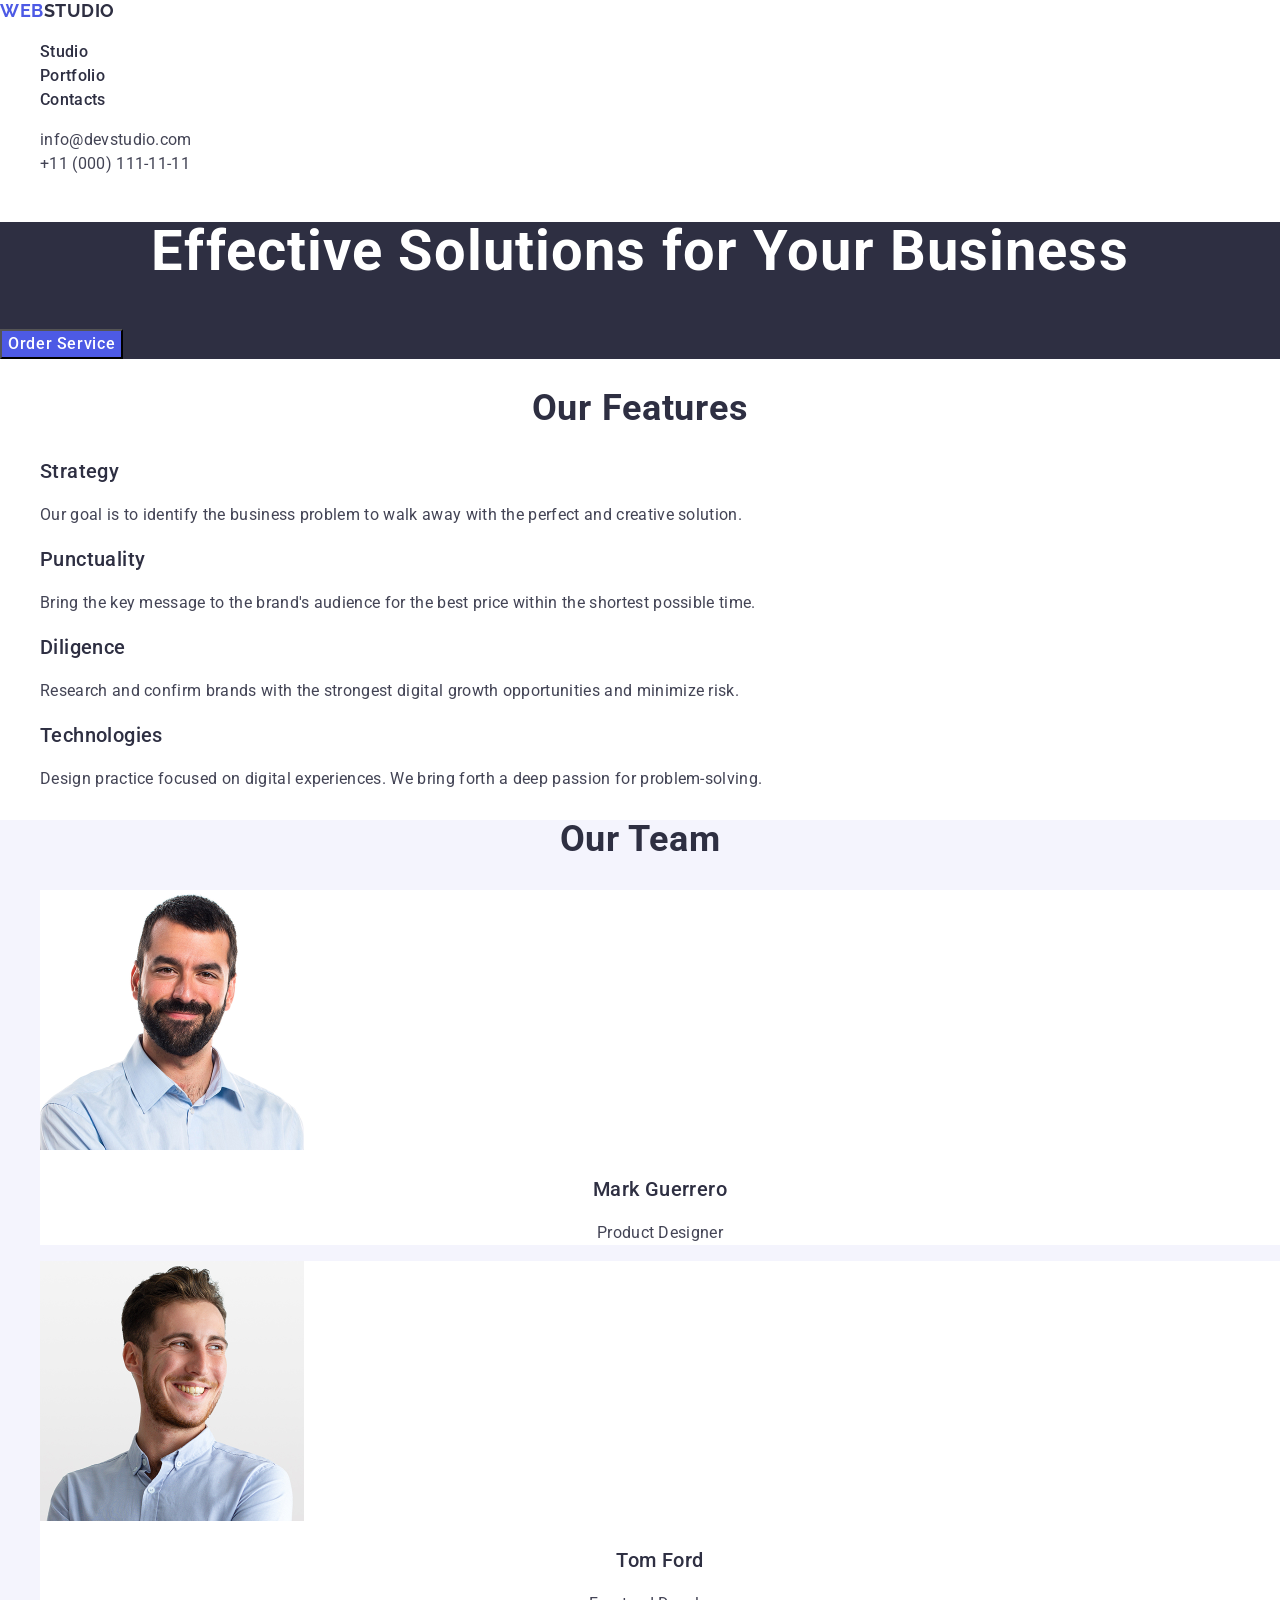
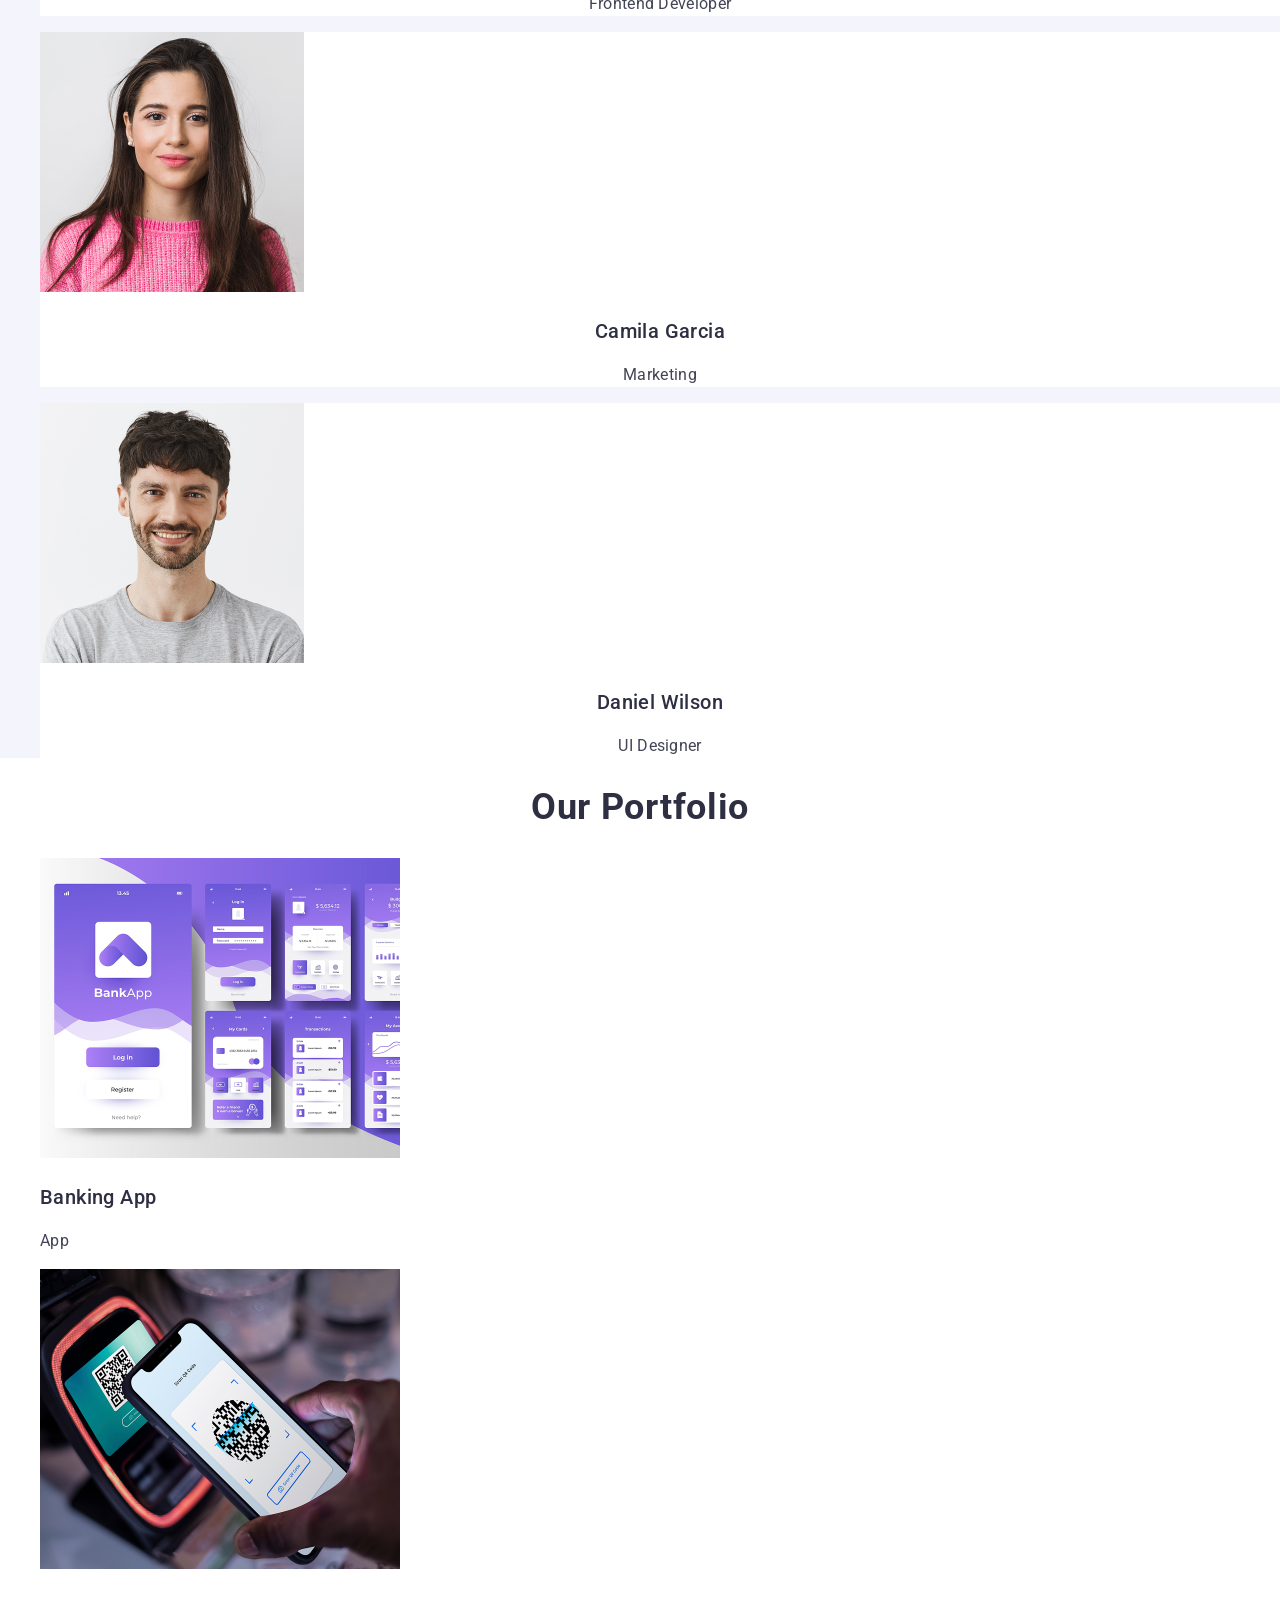
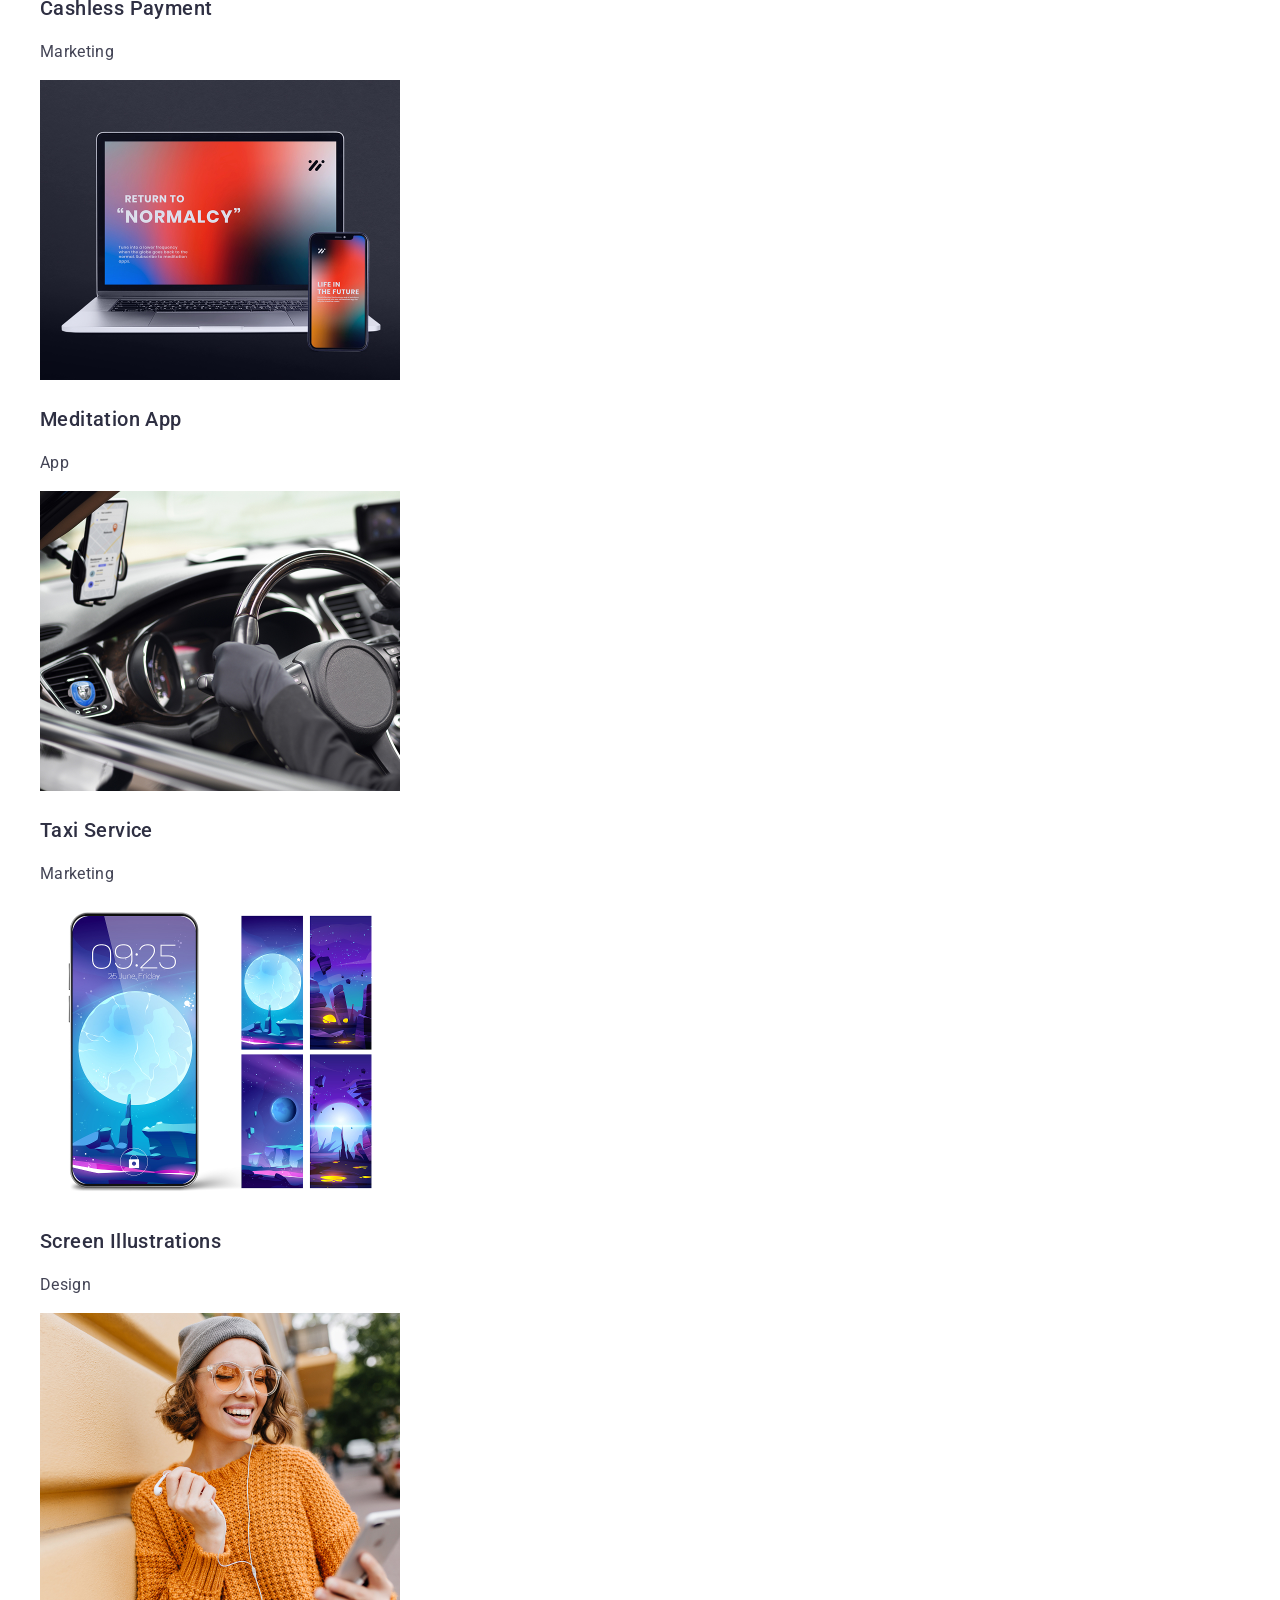
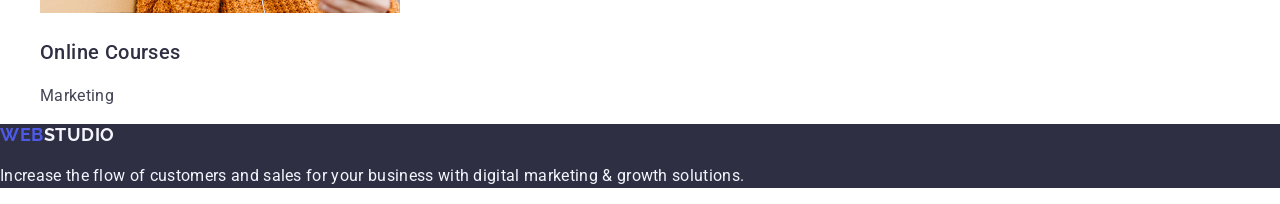
<file: index.html>
<!DOCTYPE html>
<html lang="en">
<head>
    <meta charset="UTF-8">
    <meta name="viewport" content="width=device-width, initial-scale=1.0">
    <title>Document</title>
    <link rel="preconnect" href="https://fonts.googleapis.com">
<link rel="preconnect" href="https://fonts.gstatic.com" crossorigin>
<link href="https://fonts.googleapis.com/css2?family=Raleway:wght@700&family=Roboto:ital,wght@0,100..900;1,100..900&display=swap" rel="stylesheet">
    <link rel="stylesheet" href="https://cdnjs.cloudflare.com/ajax/libs/modern-normalize/3.0.1/modern-normalize.min.css"
        integrity="sha512-q6WgHqiHlKyOqslT/lgBgodhd03Wp4BEqKeW6nNtlOY4quzyG3VoQKFrieaCeSnuVseNKRGpGeDU3qPmabCANg=="
        crossorigin="anonymous" referrerpolicy="no-referrer" />
    <link rel="stylesheet" href="./css/styles.css">
   
</head>

<body>
    <header>
        <a class="logo" href="./index.html"><span class="logo-link">Web</span>Studio</a>
        <nav>
            <ul>
                <li><a class="nav-link link-active" href="./index.html">Studio</a></li>
                <li><a class="nav-link" href="">Portfolio</a></li>
                <li><a class="nav-link" href="">Contacts</a></li>
            </ul>
        </nav>
        <address>
            <ul>
                <li><a class="address-link" href="mailto:info@devstudio.com">info@devstudio.com</a></li>
                <li><a class="address-link" href="tel:+110001111111">+11 (000) 111-11-11</a></li>
            </ul>
        </address>
    </header>

    <main>
        <section class="hero">
            <h1 class="hero-title">Effective Solutions for Your Business</h1>
            <button class="hero-button" type="button">Order Service</button>
        </section>

        <section>
            <h2 class="features">Our Features</h2>
            <ul>
                <li>
                    <h3 class="
                    features-heading">Strategy</h3>
                    <p class="features-paragraph">Our goal is to identify the business problem to walk away with the perfect and creative solution.</p>
                </li>
                <li>
                    <h3 class="
                    features-heading">Punctuality</h3>
                    <p class="features-paragraph">Bring the key message to the brand's audience for the best price within the shortest possible time.</p>
                </li>
                <li>
                    <h3 class="
                    features-heading">Diligence</h3>
                    <p class="features-paragraph">Research and confirm brands with the strongest digital growth opportunities and minimize risk.</p>
                </li>
                <li>
                    <h3 class="
                    features-heading">Technologies</h3>
                    <p class="features-paragraph">Design practice focused on digital experiences. We bring forth a deep passion for problem-solving.</p>
                </li>
            </ul>
        </section>

        <section class="team-section">
            <h2 class="team">Our Team</h2>
            <ul>
                <li class="team-list">
                    <img class="team-photo" src="./images/guerrero.jpg" width="264" height="260" alt="Mark Guerrero"/>
                    <h3 class="team-heading">Mark Guerrero</h3>
                    <p class="team-paragraph">Product Designer</p>
                </li>
                <li class="team-list">
                    <img class="team-photo" src="./images/ford.jpg" width="264" height="260" alt="Tom Ford" />
                    <h3 class="team-heading">Tom Ford</h3>
                    <p class="team-paragraph">Frontend Developer</p>
                </li>
                <li class="team-list">
                    <img class="team-photo" src="./images/garcia.jpg" width="264" height="260" alt="Camila Garcia" />
                    <h3 class="team-heading">Camila Garcia</h3>
                    <p class="team-paragraph">Marketing</p>
                </li>
                <li class="team-list">
                    <img class="team-photo" src="./images/wilson.jpg" width="264" height="260" alt="Daniel Wilson" />
                    <h3 class="team-heading">Daniel Wilson</h3>
                    <p class="team-paragraph">UI Designer</p>
                </li>
            </ul>
        </section>

        <section>
            <h2 class="portfolio">Our Portfolio</h2>
            <ul>
                <li>
                    <img class="portfolio-photo" src="./images/banking_app.jpg" width="360" height="300" alt="Mobile banking app UI screens in purple gradient style" />
                    <h3 class="portfolio-heading">Banking App</h3>
                    <p class="portfolio-paragraph">App</p>
                </li>
                <li>
                    <img src="./images/cashless_payment.jpg" width="360" height="300"
                        alt="Hand holding a smartphone scanning a QR code on a payment terminal" />
                    <h3 class="portfolio-heading">Cashless Payment</h3>
                    <p class="portfolio-paragraph">Marketing</p>
                </li>
                <li>
                    <img src="./images/meditation_app.jpg" width="360" height="300"
                        alt="Laptop and smartphone displaying colorful gradient screens with promotional text for a meditation app" />
                    <h3 class="portfolio-heading">Meditation App</h3>
                    <p class="portfolio-paragraph">App</p>
                </li>
                <li>
                    <img src="./images/taxi_service.jpg" width="360" height="300"
                        alt="Car interior with a smartphone used as a taxi meter" />
                    <h3 class="portfolio-heading">Taxi Service</h3>
                    <p class="portfolio-paragraph">Marketing</p>
                </li>
                <li>
                    <img class="portfolio-photo" src="./images/screen_illustrations.jpg" width="360" height="300"
                        alt="Smartphone displaying its wallpaper" />
                    <h3 class="portfolio-heading">Screen Illustrations</h3>
                    <p class="portfolio-paragraph">Design</p>
                </li>
                <li>
                    <img class="portfolio-photo" src="./images/online_courses.jpg" width="360" height="300" alt="Smiling woman in headphones listening to an online course" />
                    <h3 class="portfolio-heading">Online Courses</h3>
                    <p class="portfolio-paragraph">Marketing</p>
                </li>
            </ul>
        </section>
    </main>

    <footer class="footer">
        <a class="logo logo-footer" href="./index.html"><span class="logo-link">Web</span>Studio</a>
        <p class="footer-paragraph">Increase the flow of customers and sales for your business with digital marketing & growth solutions.</p>
    </footer>
</body>
</html>
</file>
<file: css/styles.css>
/* MAIN STYLES*/
:root {
    --iris: #4d5ae5;
    --ocean: #404bbf;
    --navy-blue: #2e2f42;
    --green: #31d0aa;
    --slate: #434455;
    --light-slate: #8e8f99;
    --cornflower: #e7e9fc;
    --cloud: #f4f4fd;
    --navy-blue-modal: rgba(46, 47, 66, 0.4);
    --grey: rgba(46, 47, 66, 0.7);
    --white: #ffffff;
    --dairy: #fcfcfc;
}

:root {
    --font-family: "Roboto", sans-serif;
    --second-family: "Raleway", sans-serif;
}

body {
    font-family: var(--font-family);
    font-size: 16px;
    font-weight: 400;
    color: var(--slate);
    background-color: var(--white);
    line-height: 1.5;
    letter-spacing: 0.02em;
}

a {
    text-decoration: none;
    color: var(--text-black);
    letter-spacing: 0.02em;

}

ul {
    list-style: none;
}

h2 {
    font-size: 36px;
    letter-spacing: 0.02em;
    line-height: 1.11;
    color: var(--navy-blue);
}

h3 {
    font-size: 20px;
    letter-spacing: 0.02em;
    font-weight: 500;
    line-height: 1.2;
    color: var(--navy-blue);
}

p {
    letter-spacing: 0.02em;
}

/* HEADER*/
.logo {
  font-family: var(--second-family);
  color: var(--navy-blue);
  font-weight: 700;
  font-size: 18px;
  line-height: 1.17;
  letter-spacing: 0.03em;
  text-transform: uppercase;
}

.logo .logo-link {
  color: var(--iris);
}

.nav-link {
    color: var(--navy-blue);
    font-weight: 500;
}

.nav-link:hover,
.nav-link:focus {
  color: var(--ocean);
}

.address-link {
  color: var(--slate);
  font-style: normal;
}

.address-link:hover,
.address-link:focus {
  color: var(--ocean);
}

/* Section HERO*/
.hero {
  background-color: var(--navy-blue);
}

.hero-title {
  font-size: 56px;
  line-height: 1.07;
  letter-spacing: 0.02em;
  text-align: center;
  color: var(--white);
}

.hero-button {
  font-weight: 500;
  line-height: 1.5;
  letter-spacing: 0.04em;
  color: var(--white);
  background: var(--iris);
  cursor: pointer;
}

.hero-button:hover,
.hero-button:focus {
  background: var(--ocean);
}

/* Section OUR FEATURES */
.features {
    text-align: center;
}

/* Section OUR TEAM */
.team {
  text-align: center;
}

.team-section {
  background: var(--cloud);
}

.team-list {
  background: var(--white);
}

.team-heading {
  text-align: center;
}

.team-paragraph {
  text-align: center;
}

/* Section OUR PORTFOLIO */
.portfolio{
  text-align: center;
}

/* FOOTER */
.footer {
  background-color: var(--navy-blue);
}

.logo-footer {
  color: var(--cloud);
}

.footer-paragraph {
  color: var(--cloud);
}
</file>
